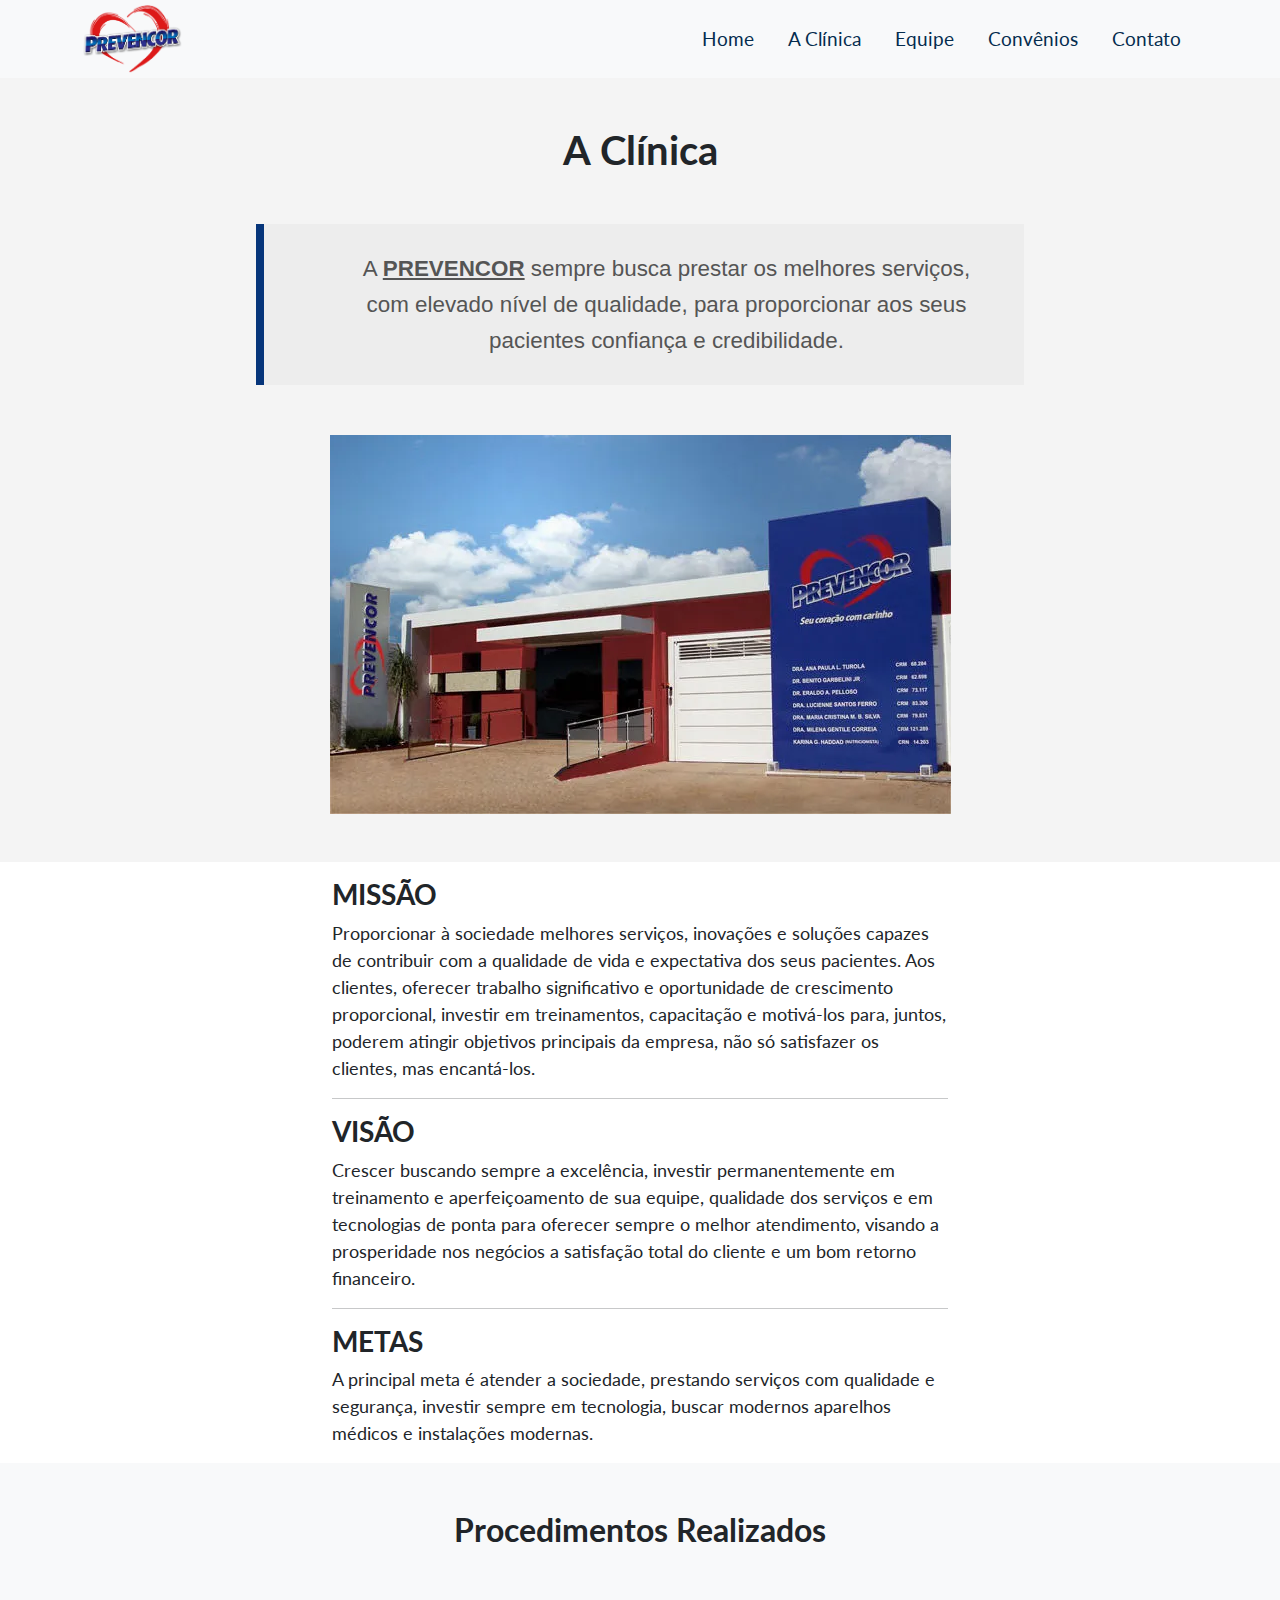
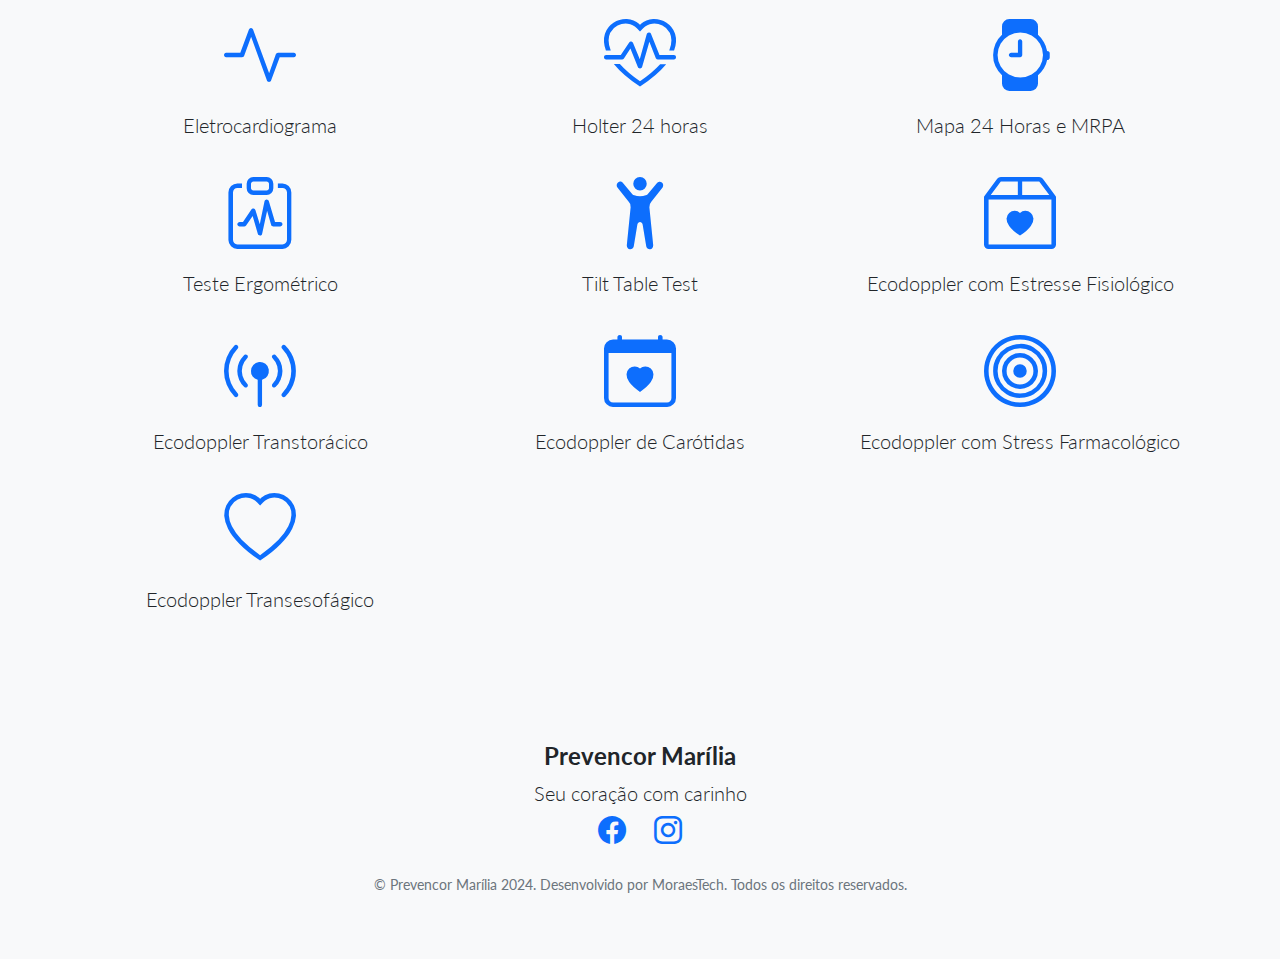
<file: clinica.html>
<!DOCTYPE html>
<html lang="en">
    <head>
        <meta charset="utf-8" />
        <meta name="viewport" content="width=device-width, initial-scale=1, shrink-to-fit=no" />
        <meta name="description" content="" />
        <meta name="author" content="" />
        <title>Prevencor Marília</title>
        <!-- Favicon-->
        <link rel="icon" type="image/x-icon" href="assets/img/logo-header.png" />
        <!-- Bootstrap icons-->
        <link href="https://cdn.jsdelivr.net/npm/bootstrap@5.3.0-alpha1/dist/css/bootstrap.min.css" rel="stylesheet" integrity="sha384-Vd2qCGsYgBxyxTCiicABH9bEQQdcWe0cKR01Nwi2mNGI5P7BewX8fA6T1d0vA+XB" crossorigin="anonymous">
        <link href="https://cdn.jsdelivr.net/npm/bootstrap-icons/font/bootstrap-icons.css" rel="stylesheet">
        

        <link href="https://cdn.jsdelivr.net/npm/bootstrap@5.3.0-alpha1/dist/css/bootstrap.min.css" rel="stylesheet" integrity="sha384-Vd2qCGsYgBxyxTCiicABH9bEQQdcWe0cKR01Nwi2mNGI5P7BewX8fA6T1d0vA+XB" crossorigin="anonymous">

        <link href="https://cdn.jsdelivr.net/npm/bootstrap-icons@1.5.0/font/bootstrap-icons.css" rel="stylesheet" type="text/css" />
        <!-- Google fonts-->
        <link href="https://fonts.googleapis.com/css?family=Lato:300,400,700,300italic,400italic,700italic" rel="stylesheet" type="text/css" />
        <!-- Core theme CSS (includes Bootstrap)-->
        <link href="css/styles.css" rel="stylesheet" />
    </head>
    <body>
        <!-- Navigation-->
        <nav class="navbar navbar-light bg-light static-top navbar-expand-lg">
            <div class="container">
                <a class="navbar-brand" href="index.html">
                    <img src="assets/img/logo-header.png" style="width: 100px; height: 70px;" alt="Prevencor Marília" />
                </a>
                <button class="navbar-toggler collapsed" type="button" data-bs-toggle="collapse" data-bs-target="#navbarSupportedContent" aria-controls="navbarSupportedContent" aria-expanded="false" aria-label="Toggle navigation">
                    <span class="navbar-toggler-icon"></span>
                </button>
                <div class="collapse navbar-collapse" id="navbarSupportedContent">
                    <ul class="navbar-nav ms-auto mb-2 mb-lg-0 justify-content-end">
                        <li class="nav-item">
                            <a class="btn btn-primary" href="index.html">Home</a>
                        </li>
                        <li class="nav-item">
                            <a class="btn btn-primary" href="clinica.html">A Clínica</a>
                        </li>
                        <li class="nav-item">
                            <a class="btn btn-primary" href="equipe.html">Equipe</a>
                        </li>
                        <li class="nav-item">
                            <a class="btn btn-primary" href="convenios.html">Convênios</a>
                        </li>
                        <li class="nav-item">
                            <a class="btn btn-primary" href="contato.html">Contato</a>
                        </li>
                    </ul>
                </div>
            </div>
        </nav>
       
        <!-- CONTENT -->
        <section class="features-icons bg-beige text-center">
            <h1 class="mb-5">A Clínica</h1>

            <blockquote>
                A <u><b>PREVENCOR</b></u> sempre busca prestar os melhores serviços, com elevado nível de qualidade, 
                para proporcionar aos seus pacientes confiança e credibilidade.
              </blockquote>

            <img class="m-auto" src="assets/img/prevfrente.png" alt="Prevencor">
        </section>

            <div class="container col-xl-6 text-left">
                <p><h3>MISSÃO</h3>
                <font size="4"> Proporcionar à sociedade melhores serviços, inovações e soluções capazes 
                de contribuir com a qualidade de vida e expectativa dos seus pacientes. 
                Aos clientes, oferecer trabalho significativo e oportunidade de crescimento 
                proporcional, investir em treinamentos, capacitação e motivá-los para, juntos, 
                poderem atingir objetivos principais da empresa, não só satisfazer os clientes, 
                mas encantá-los.</p> </font>
                <hr>

                <p><h3>VISÃO</h3>  
                <font size="4">Crescer buscando sempre a excelência, investir permanentemente 
                em treinamento e aperfeiçoamento de sua equipe, qualidade dos serviços 
                e em tecnologias de ponta para oferecer sempre o melhor atendimento, 
                visando a prosperidade nos negócios a satisfação total do cliente e 
                um bom retorno financeiro.</p></font>
                <hr>

                <p><h3>METAS</h3> 
                    <font size="4">A principal meta é atender a sociedade, prestando serviços com qualidade 
                e segurança, investir sempre em tecnologia, buscar modernos aparelhos 
                médicos e instalações modernas.</p></font>

            </div>

        </section>

        <section class="features-icons bg-light text-center">
            <div class="container">
                <div class="row">
                    <h2 class="mb-5">Procedimentos Realizados</h2>

                    <div class="col-lg-4">
                        <div class="features-icons-item mx-auto mb-5 mb-lg-0 mb-lg-3">
                            <div class="features-icons-icon d-flex"></i>
                                  <i class="bi bi-activity m-auto text-primary"></i></div>
                            <p class="lead mb-0">Eletrocardiograma</p>
                        </div>
                    </div>

                    <div class="col-lg-4">
                        <div class="features-icons-item mx-auto mb-5 mb-lg-0 mb-lg-3">
                            <div class="features-icons-icon d-flex">
                               <i class="bi bi-heart-pulse m-auto text-primary"></i></div>
                            <p class="lead mb-0">Holter 24 horas</p>
                        </div>
                    </div>

                    <!-- <div class="col-lg-4">
                        <div class="features-icons-item mx-auto mb-0 mb-lg-3">
                            <div class="features-icons-icon d-flex"><i class="bi bi-person-heart m-auto text-primary"></i></div>
                            
                            <p class="lead mb-0">Controle Marca-Passo</p>
                        </div>
                    </div> -->

                    <div class="col-lg-4">
                        <div class="features-icons-item mx-auto mb-5 mb-lg-0 mb-lg-3">
                            <div class="features-icons-icon d-flex"></i>
                                  <i class="bi bi-watch m-auto text-primary"></i></div>
                            <p class="lead mb-0">Mapa 24 Horas e MRPA</p>
                        </div>
                    </div>

                    <div class="col-lg-4">
                        <div class="features-icons-item mx-auto mb-5 mb-lg-0 mb-lg-3">
                            <div class="features-icons-icon d-flex">
                                <i class="bi bi-clipboard-pulse m-auto text-primary"></i></div>
                            <p class="lead mb-0">Teste Ergométrico</p>
                        </div>
                    </div>

                    <div class="col-lg-4">
                        <div class="features-icons-item mx-auto mb-0 mb-lg-3">
                            <div class="features-icons-icon d-flex"><i class="bi bi-person-arms-up m-auto text-primary"></i></div>
                            
                            <p class="lead mb-0">Tilt Table Test</p>
                        </div>
                    </div>

                    <div class="col-lg-4">
                        <div class="features-icons-item mx-auto mb-5 mb-lg-0 mb-lg-3">
                            <div class="features-icons-icon d-flex"></i>
                                  <i class="bi bi-box2-heart m-auto text-primary"></i></div>
                            <p class="lead mb-0">Ecodoppler com Estresse Fisiológico</p>
                        </div>
                    </div>

                    <div class="col-lg-4">
                        <div class="features-icons-item mx-auto mb-5 mb-lg-0 mb-lg-3">
                            <div class="features-icons-icon d-flex">
                                <i class="bi bi-broadcast-pin m-auto text-primary"></i></div>
                            <p class="lead mb-0">Ecodoppler Transtorácico</p>
                        </div>
                    </div>

                    <div class="col-lg-4">
                        <div class="features-icons-item mx-auto mb-0 mb-lg-3">
                            <div class="features-icons-icon d-flex"><i class="bi bi-calendar-heart m-auto text-primary"></i></div>
                            
                            <p class="lead mb-0">Ecodoppler de Carótidas</p>
                        </div>
                    </div>

                    <div class="col-lg-4">
                        <div class="features-icons-item mx-auto mb-5 mb-lg-0 mb-lg-3">
                            <div class="features-icons-icon d-flex">
                                <i class="bi bi-bullseye m-auto text-primary"></i></div>
                            <p class="lead mb-0">Ecodoppler com Stress Farmacológico</p>
                        </div>
                    </div>

                    <div class="col-lg-4">
                        <div class="features-icons-item mx-auto mb-0 mb-lg-3">
                            <div class="features-icons-icon d-flex"><i class="bi-heart m-auto text-primary"></i></div>
                            
                            <p class="lead mb-0">Ecodoppler Transesofágico</p>
                        </div>
                    </div>

                    

                </div>
            </div>
        </section>
                         
        <!-- Footer-->
        <footer class="footer bg-light">
            <div class="container">
                <div class="row">
                    
                        <ul class="list-inline mb-2 text-center">
                        
                        <h4>Prevencor Marília</h4>
                        <p class="lead mb-0">Seu coração com carinho</p>

                        <li class="list-inline-item me-4">
                            <a href="https://www.facebook.com/profile.php?id=100069692331131" target="_blank"><i class="bi-facebook fs-3"></i></a>
                        </li>
                
                        <li class="list-inline-item">
                            <a href="https://www.instagram.com/prevencormarilia/" target="_blank"><i class="bi-instagram fs-3"></i></a>
                        </li>

                        </ul>

                        
            
                           
                        <p></p>

                        <p class="text-muted small mb-4 mb-lg-0 text-center">&copy; Prevencor Marília 2024. Desenvolvido por MoraesTech. Todos os direitos reservados.</p>
                    
                    
                </div>
            </div>
        </footer>
        <!-- Bootstrap core JS-->
        <script src="https://cdn.jsdelivr.net/npm/bootstrap@5.2.3/dist/js/bootstrap.bundle.min.js"></script>
        <!-- Core theme JS-->
        <script src="js/scripts.js"></script>
        <!-- * * * * * * * * * * * * * * * * * * * * * * * * * * * * * * * * * * * * * * * *-->
        <!-- * *                               SB Forms JS                               * *-->
        <!-- * * Activate your form at https://startbootstrap.com/solution/contact-forms * *-->
        <!-- * * * * * * * * * * * * * * * * * * * * * * * * * * * * * * * * * * * * * * * *-->
        <script src="https://cdn.startbootstrap.com/sb-forms-latest.js"></script>
    </body>
</html>
</file>
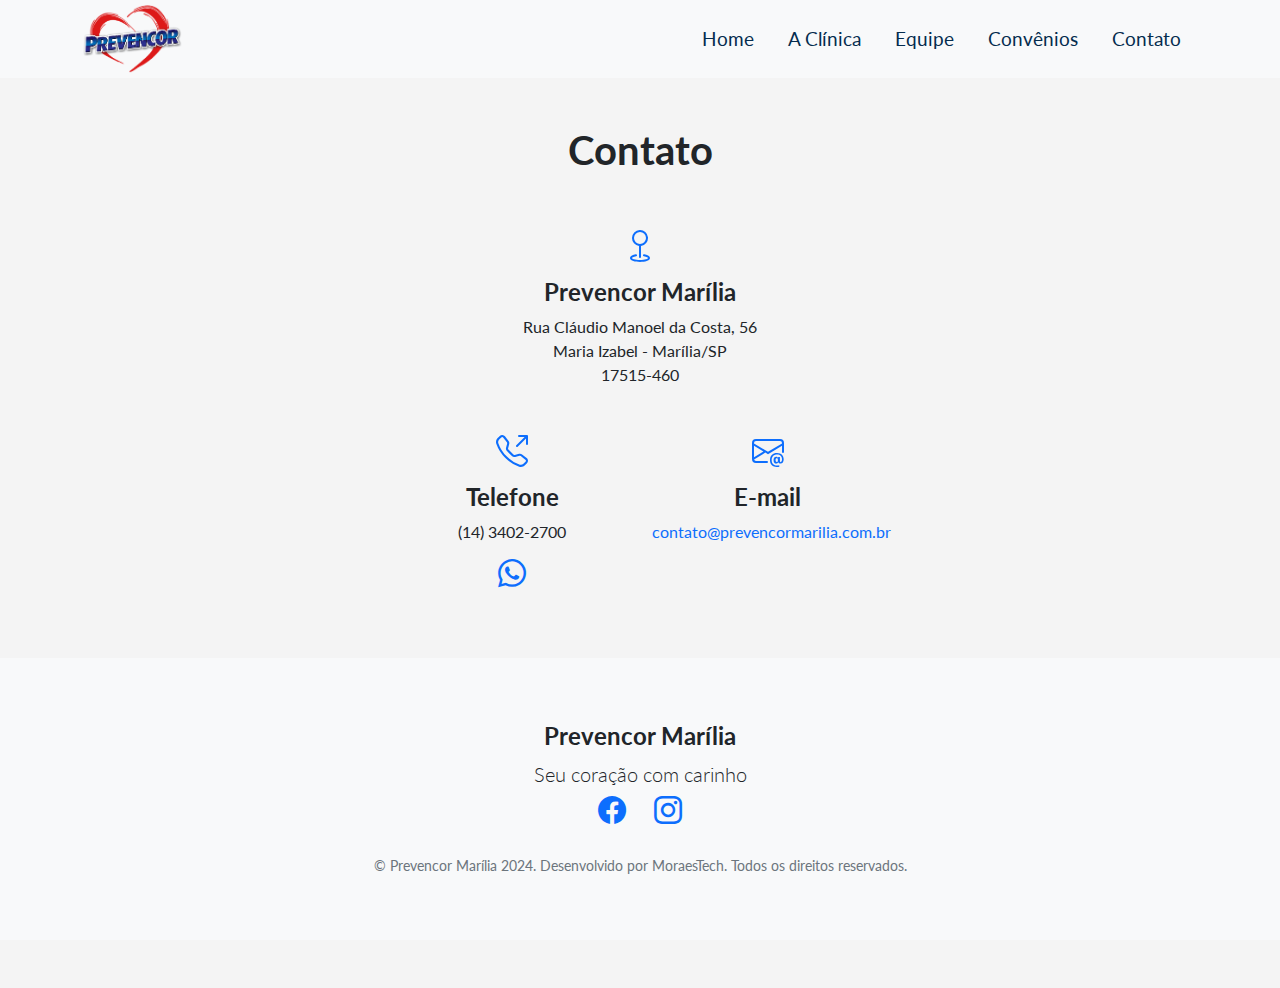
<file: contato.html>
<!DOCTYPE html>
<html lang="en">
    <head>
        <meta charset="utf-8" />
        <meta name="viewport" content="width=device-width, initial-scale=1, shrink-to-fit=no" />
        <meta name="description" content="" />
        <meta name="author" content="" />
        <title>Prevencor Marília</title>
        <!-- Favicon-->
        <link rel="icon" type="image/x-icon" href="assets/img/logo-header.png" />
        <!-- Bootstrap icons-->
        <link href="https://cdn.jsdelivr.net/npm/bootstrap@5.3.0-alpha1/dist/css/bootstrap.min.css" rel="stylesheet" integrity="sha384-Vd2qCGsYgBxyxTCiicABH9bEQQdcWe0cKR01Nwi2mNGI5P7BewX8fA6T1d0vA+XB" crossorigin="anonymous">
        <link href="https://cdn.jsdelivr.net/npm/bootstrap-icons/font/bootstrap-icons.css" rel="stylesheet">
        

        <link href="https://cdn.jsdelivr.net/npm/bootstrap@5.3.0-alpha1/dist/css/bootstrap.min.css" rel="stylesheet" integrity="sha384-Vd2qCGsYgBxyxTCiicABH9bEQQdcWe0cKR01Nwi2mNGI5P7BewX8fA6T1d0vA+XB" crossorigin="anonymous">

        <link href="https://cdn.jsdelivr.net/npm/bootstrap-icons@1.5.0/font/bootstrap-icons.css" rel="stylesheet" type="text/css" />
        <!-- Google fonts-->
        <link href="https://fonts.googleapis.com/css?family=Lato:300,400,700,300italic,400italic,700italic" rel="stylesheet" type="text/css" />
        <!-- Core theme CSS (includes Bootstrap)-->
        <link href="css/styles.css" rel="stylesheet" />

       
      </head>
    <body>
        <!-- Navigation-->
        <nav class="navbar navbar-light bg-light static-top navbar-expand-lg">
          <div class="container">
              <a class="navbar-brand" href="index.html">
                  <img src="assets/img/logo-header.png" style="width: 100px; height: 70px;" alt="Prevencor Marília" />
              </a>
              <button class="navbar-toggler collapsed" type="button" data-bs-toggle="collapse" data-bs-target="#navbarSupportedContent" aria-controls="navbarSupportedContent" aria-expanded="false" aria-label="Toggle navigation">
                  <span class="navbar-toggler-icon"></span>
              </button>
              <div class="collapse navbar-collapse" id="navbarSupportedContent">
                  <ul class="navbar-nav ms-auto mb-2 mb-lg-0 justify-content-end">
                      <li class="nav-item">
                          <a class="btn btn-primary" href="index.html">Home</a>
                      </li>
                      <li class="nav-item">
                          <a class="btn btn-primary" href="clinica.html">A Clínica</a>
                      </li>
                      <li class="nav-item">
                          <a class="btn btn-primary" href="equipe.html">Equipe</a>
                      </li>
                      <li class="nav-item">
                          <a class="btn btn-primary" href="convenios.html">Convênios</a>
                      </li>
                      <li class="nav-item">
                          <a class="btn btn-primary" href="contato.html">Contato</a>
                      </li>
                  </ul>
              </div>
          </div>
      </nav>
       
        <!-- CONTENT -->
        <section class="features-icons bg-beige text-center">
            <h1 class="mb-2">Contato</h1>

            <!-- Contact 5 - Bootstrap Brain Component -->
<section class="py-3 py-md-5 py-xl-8">

  <div class="container">
    <div class="row gy-4 gy-md-5 gy-lg-0 align-items-md-center">
      <div class="col-12">
        <div class="row justify-content-xl-center">

          <div class="col-12 col-xl-11">
            
            <div class="mb-4 mb-md-5">
              <div class="mb-3 text-primary">
                <svg xmlns="http://www.w3.org/2000/svg" width="32" height="32" fill="currentColor" class="bi bi-geo justify-center" viewBox="0 0 16 16">
                  <path fill-rule="evenodd" d="M8 1a3 3 0 1 0 0 6 3 3 0 0 0 0-6zM4 4a4 4 0 1 1 4.5 3.969V13.5a.5.5 0 0 1-1 0V7.97A4 4 0 0 1 4 3.999zm2.493 8.574a.5.5 0 0 1-.411.575c-.712.118-1.28.295-1.655.493a1.319 1.319 0 0 0-.37.265.301.301 0 0 0-.057.09V14l.002.008a.147.147 0 0 0 .016.033.617.617 0 0 0 .145.15c.165.13.435.27.813.395.751.25 1.82.414 3.024.414s2.273-.163 3.024-.414c.378-.126.648-.265.813-.395a.619.619 0 0 0 .146-.15.148.148 0 0 0 .015-.033L12 14v-.004a.301.301 0 0 0-.057-.09 1.318 1.318 0 0 0-.37-.264c-.376-.198-.943-.375-1.655-.493a.5.5 0 1 1 .164-.986c.77.127 1.452.328 1.957.594C12.5 13 13 13.4 13 14c0 .426-.26.752-.544.977-.29.228-.68.413-1.116.558-.878.293-2.059.465-3.34.465-1.281 0-2.462-.172-3.34-.465-.436-.145-.826-.33-1.116-.558C3.26 14.752 3 14.426 3 14c0-.599.5-1 .961-1.243.505-.266 1.187-.467 1.957-.594a.5.5 0 0 1 .575.411z" />
                </svg>
              </div>
              <div>
                <h4 class="mb-2">Prevencor Marília</h4>
                <p class="mb-2">Rua Cláudio Manoel da Costa, 56<br>
                                Maria Izabel - Marília/SP<br>
                                17515-460</p>
              </div>
            </div>

            <div class="container">
              <div class="row justify-content-center">

                <div class="col-lg-3">
                  <div class="mb-3 text-primary">
                  <svg xmlns="http://www.w3.org/2000/svg" width="32" height="32" fill="currentColor" class="bi bi-telephone-outbound" viewBox="0 0 16 16">
                    <path d="M3.654 1.328a.678.678 0 0 0-1.015-.063L1.605 2.3c-.483.484-.661 1.169-.45 1.77a17.568 17.568 0 0 0 4.168 6.608 17.569 17.569 0 0 0 6.608 4.168c.601.211 1.286.033 1.77-.45l1.034-1.034a.678.678 0 0 0-.063-1.015l-2.307-1.794a.678.678 0 0 0-.58-.122l-2.19.547a1.745 1.745 0 0 1-1.657-.459L5.482 8.062a1.745 1.745 0 0 1-.46-1.657l.548-2.19a.678.678 0 0 0-.122-.58L3.654 1.328zM1.884.511a1.745 1.745 0 0 1 2.612.163L6.29 2.98c.329.423.445.974.315 1.494l-.547 2.19a.678.678 0 0 0 .178.643l2.457 2.457a.678.678 0 0 0 .644.178l2.189-.547a1.745 1.745 0 0 1 1.494.315l2.306 1.794c.829.645.905 1.87.163 2.611l-1.034 1.034c-.74.74-1.846 1.065-2.877.702a18.634 18.634 0 0 1-7.01-4.42 18.634 18.634 0 0 1-4.42-7.009c-.362-1.03-.037-2.137.703-2.877L1.885.511zM11 .5a.5.5 0 0 1 .5-.5h4a.5.5 0 0 1 .5.5v4a.5.5 0 0 1-1 0V1.707l-4.146 4.147a.5.5 0 0 1-.708-.708L14.293 1H11.5a.5.5 0 0 1-.5-.5z" />
                  </svg>
                </div>
                <div>
                  <h4 class="mb-2">Telefone</h4>
                  <p class="mb-2">(14) 3402-2700</p>
                  <!-- <a href="https://api.whatsapp.com/send?phone=5514998240275&text=" target="_blank"><u>WhatsApp</u></a><br> -->
                  <a href="https://api.whatsapp.com/send?phone=5514998240275&text=" target="_blank"><i class="bi bi-whatsapp fs-3"></i></a></p>
                </div>
                </div>

                  <div class="col-lg-3">
                    <div class="mb-3 text-primary">
                      <svg xmlns="http://www.w3.org/2000/svg" width="32" height="32" fill="currentColor" class="bi bi-envelope-at" viewBox="0 0 16 16">
                        <path d="M2 2a2 2 0 0 0-2 2v8.01A2 2 0 0 0 2 14h5.5a.5.5 0 0 0 0-1H2a1 1 0 0 1-.966-.741l5.64-3.471L8 9.583l7-4.2V8.5a.5.5 0 0 0 1 0V4a2 2 0 0 0-2-2H2Zm3.708 6.208L1 11.105V5.383l4.708 2.825ZM1 4.217V4a1 1 0 0 1 1-1h12a1 1 0 0 1 1 1v.217l-7 4.2-7-4.2Z" />
                        <path d="M14.247 14.269c1.01 0 1.587-.857 1.587-2.025v-.21C15.834 10.43 14.64 9 12.52 9h-.035C10.42 9 9 10.36 9 12.432v.214C9 14.82 10.438 16 12.358 16h.044c.594 0 1.018-.074 1.237-.175v-.73c-.245.11-.673.18-1.18.18h-.044c-1.334 0-2.571-.788-2.571-2.655v-.157c0-1.657 1.058-2.724 2.64-2.724h.04c1.535 0 2.484 1.05 2.484 2.326v.118c0 .975-.324 1.39-.639 1.39-.232 0-.41-.148-.41-.42v-2.19h-.906v.569h-.03c-.084-.298-.368-.63-.954-.63-.778 0-1.259.555-1.259 1.4v.528c0 .892.49 1.434 1.26 1.434.471 0 .896-.227 1.014-.643h.043c.118.42.617.648 1.12.648Zm-2.453-1.588v-.227c0-.546.227-.791.573-.791.297 0 .572.192.572.708v.367c0 .573-.253.744-.564.744-.354 0-.581-.215-.581-.8Z" />
                      </svg>
                    </div>
                    <div>
                      <h4 class="mb-2">E-mail</h4>
                      <p class="mb-2"><a href="mailto:contato@prevencormarilia.com.br">contato@prevencormarilia.com.br</a></p>
                      </p>
                    </div>
                  </div>
                  

              </div>
          </div>

          </div>
        </div>
      </div>
    </div>
  </div>
</section>

                         
        <!-- Footer-->
        <footer class="footer bg-light">
            <div class="container">
                <div class="row">
                    
                        <ul class="list-inline mb-2 text-center">
                        
                        <h4>Prevencor Marília</h4>
                        <p class="lead mb-0">Seu coração com carinho</p>

                        <li class="list-inline-item me-4">
                            <a href="https://www.facebook.com/profile.php?id=100069692331131" target="_blank"><i class="bi-facebook fs-3"></i></a>
                        </li>
                
                        <li class="list-inline-item">
                            <a href="https://www.instagram.com/prevencormarilia/" target="_blank"><i class="bi-instagram fs-3"></i></a>
                        </li>

                        </ul>

                        
            
                           
                        <p></p>

                        <p class="text-muted small mb-4 mb-lg-0 text-center">&copy; Prevencor Marília 2024. Desenvolvido por MoraesTech. Todos os direitos reservados.</p>
                    
                    
                </div>
            </div>
        </footer>
        <!-- Bootstrap core JS-->
        <script src="https://cdn.jsdelivr.net/npm/bootstrap@5.2.3/dist/js/bootstrap.bundle.min.js"></script>
        <!-- Core theme JS-->
        <script src="js/scripts.js"></script>
        <!-- * * * * * * * * * * * * * * * * * * * * * * * * * * * * * * * * * * * * * * * *-->
        <!-- * *                               SB Forms JS                               * *-->
        <!-- * * Activate your form at https://startbootstrap.com/solution/contact-forms * *-->
        <!-- * * * * * * * * * * * * * * * * * * * * * * * * * * * * * * * * * * * * * * * *-->
        <script src="https://cdn.startbootstrap.com/sb-forms-latest.js"></script>
    </body>
</html>
</file>
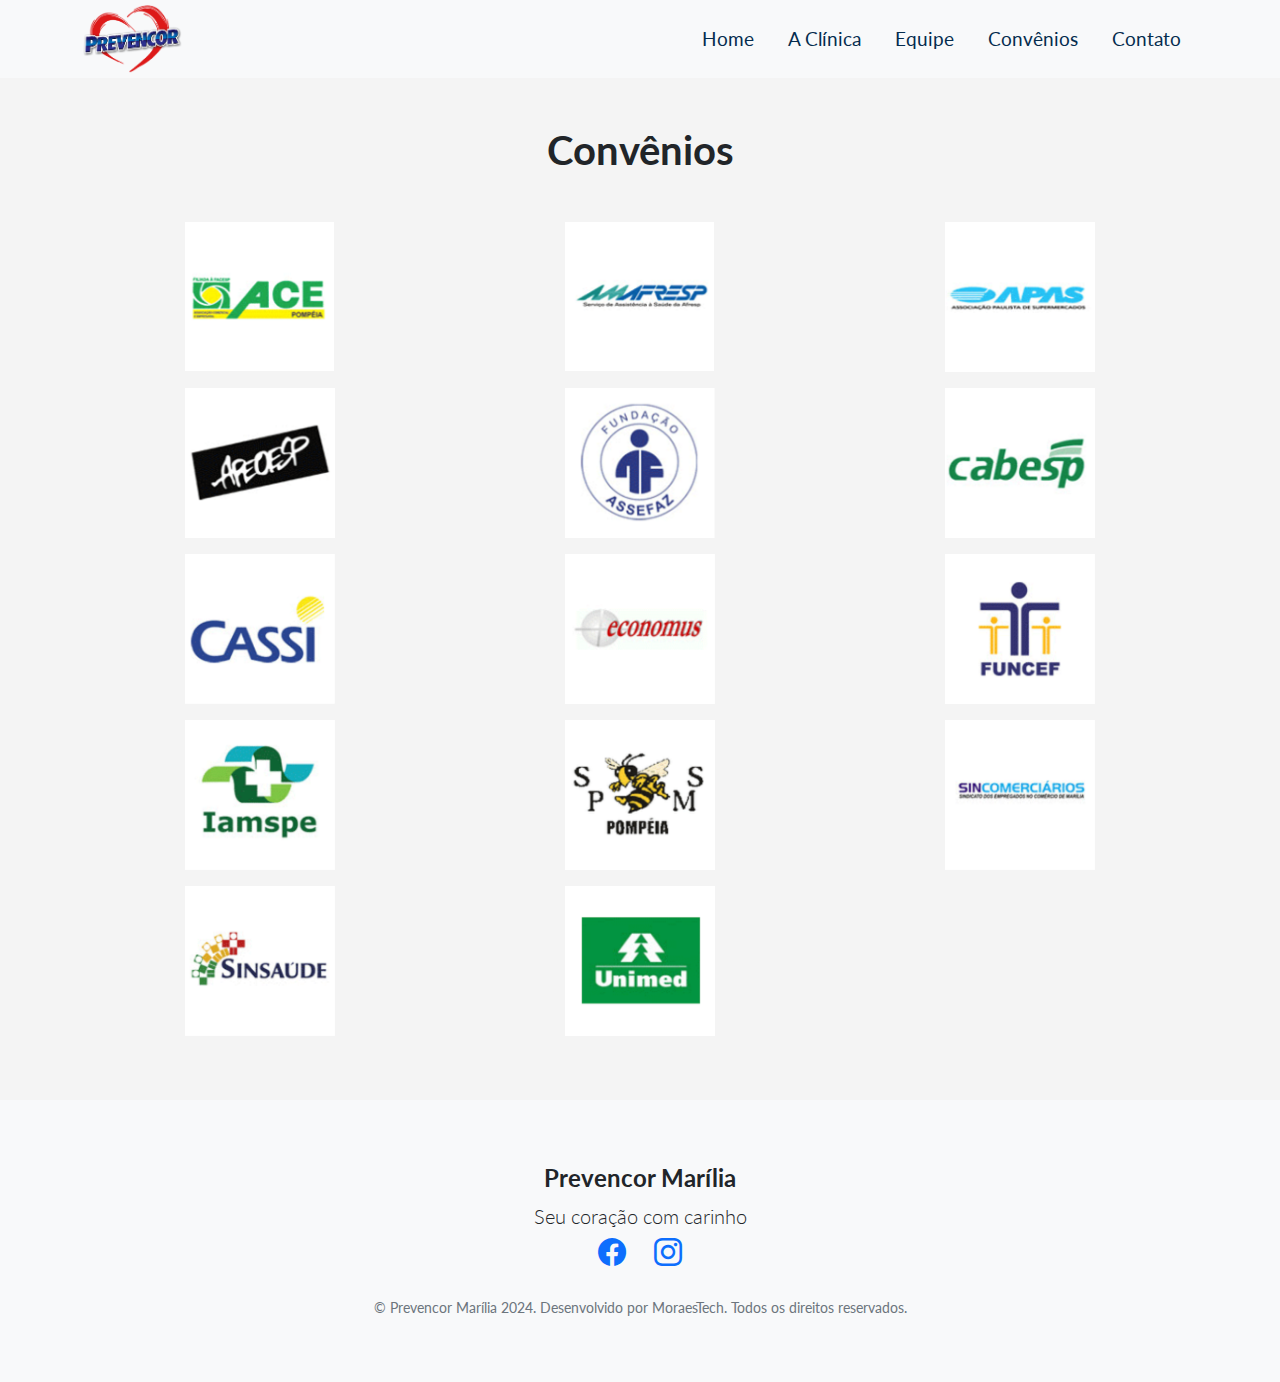
<file: convenios.html>
<!DOCTYPE html>
<html lang="en">
    <head>
        <meta charset="utf-8" />
        <meta name="viewport" content="width=device-width, initial-scale=1, shrink-to-fit=no" />
        <meta name="description" content="" />
        <meta name="author" content="" />
        <title>Prevencor Marília</title>
        <!-- Favicon-->
        <link rel="icon" type="image/x-icon" href="assets/img/logo-header.png" />
        <!-- Bootstrap icons-->
        <link href="https://cdn.jsdelivr.net/npm/bootstrap@5.3.0-alpha1/dist/css/bootstrap.min.css" rel="stylesheet" integrity="sha384-Vd2qCGsYgBxyxTCiicABH9bEQQdcWe0cKR01Nwi2mNGI5P7BewX8fA6T1d0vA+XB" crossorigin="anonymous">
        <link href="https://cdn.jsdelivr.net/npm/bootstrap-icons/font/bootstrap-icons.css" rel="stylesheet">
        

        <link href="https://cdn.jsdelivr.net/npm/bootstrap@5.3.0-alpha1/dist/css/bootstrap.min.css" rel="stylesheet" integrity="sha384-Vd2qCGsYgBxyxTCiicABH9bEQQdcWe0cKR01Nwi2mNGI5P7BewX8fA6T1d0vA+XB" crossorigin="anonymous">

        <link href="https://cdn.jsdelivr.net/npm/bootstrap-icons@1.5.0/font/bootstrap-icons.css" rel="stylesheet" type="text/css" />
        <!-- Google fonts-->
        <link href="https://fonts.googleapis.com/css?family=Lato:300,400,700,300italic,400italic,700italic" rel="stylesheet" type="text/css" />
        <!-- Core theme CSS (includes Bootstrap)-->
        <link href="css/styles.css" rel="stylesheet" />
    </head>
    <body>
        <!-- Navigation-->
        <nav class="navbar navbar-light bg-light static-top navbar-expand-lg">
          <div class="container">
              <a class="navbar-brand" href="index.html">
                  <img src="assets/img/logo-header.png" style="width: 100px; height: 70px;" alt="Prevencor Marília" />
              </a>
              <button class="navbar-toggler collapsed" type="button" data-bs-toggle="collapse" data-bs-target="#navbarSupportedContent" aria-controls="navbarSupportedContent" aria-expanded="false" aria-label="Toggle navigation">
                  <span class="navbar-toggler-icon"></span>
              </button>
              <div class="collapse navbar-collapse" id="navbarSupportedContent">
                  <ul class="navbar-nav ms-auto mb-2 mb-lg-0 justify-content-end">
                      <li class="nav-item">
                          <a class="btn btn-primary" href="index.html">Home</a>
                      </li>
                      <li class="nav-item">
                          <a class="btn btn-primary" href="clinica.html">A Clínica</a>
                      </li>
                      <li class="nav-item">
                          <a class="btn btn-primary" href="equipe.html">Equipe</a>
                      </li>
                      <li class="nav-item">
                          <a class="btn btn-primary" href="convenios.html">Convênios</a>
                      </li>
                      <li class="nav-item">
                          <a class="btn btn-primary" href="contato.html">Contato</a>
                      </li>
                  </ul>
              </div>
          </div>
      </nav>
       
        <!-- CONTENT -->
        <section class="features-icons bg-beige text-center">
            <h1 class="mb-5">Convênios</h1>

            <div class="container">
              <div class="row">
                <div class="col-md-4">
                  <img src="assets/img/conv-ace.png" class="img-fluid square-image-conv" alt="Image 1">
                </div>
                <div class="col-md-4">
                  <img src="assets/img/conv-ama.png" class="img-fluid square-image-conv" alt="Image 2">
                </div>
                <div class="col-md-4">
                  <img src="assets/img/conv-apas.png" class="img-fluid square-image-conv" alt="Image 3">
                </div>
              </div>
            </div>
            <p></p>

            <div class="container">
              <div class="row">
                <div class="col-md-4">
                  <img src="assets/img/conv-ape.png" class="img-fluid square-image-conv" alt="Image 1">
                </div>
                <div class="col-md-4">
                  <img src="assets/img/conv-assefaz.png" class="img-fluid square-image-conv" alt="Image 2">
                </div>
                <div class="col-md-4">
                  <img src="assets/img/conv-cab.png" class="img-fluid square-image-conv" alt="Image 3">
                </div>
              </div>
            </div>
            <p></p>

            <div class="container">
              <div class="row">
                <div class="col-md-4">
                  <img src="assets/img/conv-cassi.png" class="img-fluid square-image-conv" alt="Image 1">
                </div>
                <div class="col-md-4">
                  <img src="assets/img/conv-econ.png" class="img-fluid square-image-conv" alt="Image 2">
                </div>
                <div class="col-md-4">
                  <img src="assets/img/conv-funcef.png" class="img-fluid square-image-conv" alt="Image 3">
                </div>
              </div>
            </div>
            <p></p>

            <div class="container">
              <div class="row">
                <div class="col-md-4">
                  <img src="assets/img/conv-iam.png" class="img-fluid square-image-conv" alt="Image 1">
                </div>
                <div class="col-md-4">
                  <img src="assets/img/conv-pomp.png" class="img-fluid square-image-conv" alt="Image 2">
                </div>
                <div class="col-md-4">
                  <img src="assets/img/conv-sinc.png" class="img-fluid square-image-conv" alt="Image 3">
                </div>
              </div>
            </div>
            <p></p>

            <div class="container">
              <div class="row">
                <div class="col-md-4">
                  <img src="assets/img/conv-sins.png" class="img-fluid square-image-conv" alt="Image 1">
                </div>
                <div class="col-md-4">
                  <img src="assets/img/conv-unimed.png" class="img-fluid square-image-conv" alt="Image 2">
                </div>
              </div>
            </div>
            <p></p>
          
        </section>

                         
        <!-- Footer-->
        <footer class="footer bg-light">
            <div class="container">
                <div class="row">
                    
                        <ul class="list-inline mb-2 text-center">
                        
                        <h4>Prevencor Marília</h4>
                        <p class="lead mb-0">Seu coração com carinho</p>

                        <li class="list-inline-item me-4">
                            <a href="https://www.facebook.com/profile.php?id=100069692331131" target="_blank"><i class="bi-facebook fs-3"></i></a>
                        </li>
                
                        <li class="list-inline-item">
                            <a href="https://www.instagram.com/prevencormarilia/" target="_blank"><i class="bi-instagram fs-3"></i></a>
                        </li>

                        </ul>

                        
            
                           
                        <p></p>

                        <p class="text-muted small mb-4 mb-lg-0 text-center">&copy; Prevencor Marília 2024. Desenvolvido por MoraesTech. Todos os direitos reservados.</p>
                    
                    
                </div>
            </div>
        </footer>
        <!-- Bootstrap core JS-->
        <script src="https://cdn.jsdelivr.net/npm/bootstrap@5.2.3/dist/js/bootstrap.bundle.min.js"></script>
        <!-- Core theme JS-->
        <script src="js/scripts.js"></script>
        <!-- * * * * * * * * * * * * * * * * * * * * * * * * * * * * * * * * * * * * * * * *-->
        <!-- * *                               SB Forms JS                               * *-->
        <!-- * * Activate your form at https://startbootstrap.com/solution/contact-forms * *-->
        <!-- * * * * * * * * * * * * * * * * * * * * * * * * * * * * * * * * * * * * * * * *-->
        <script src="https://cdn.startbootstrap.com/sb-forms-latest.js"></script>
    </body>
</html>
</file>
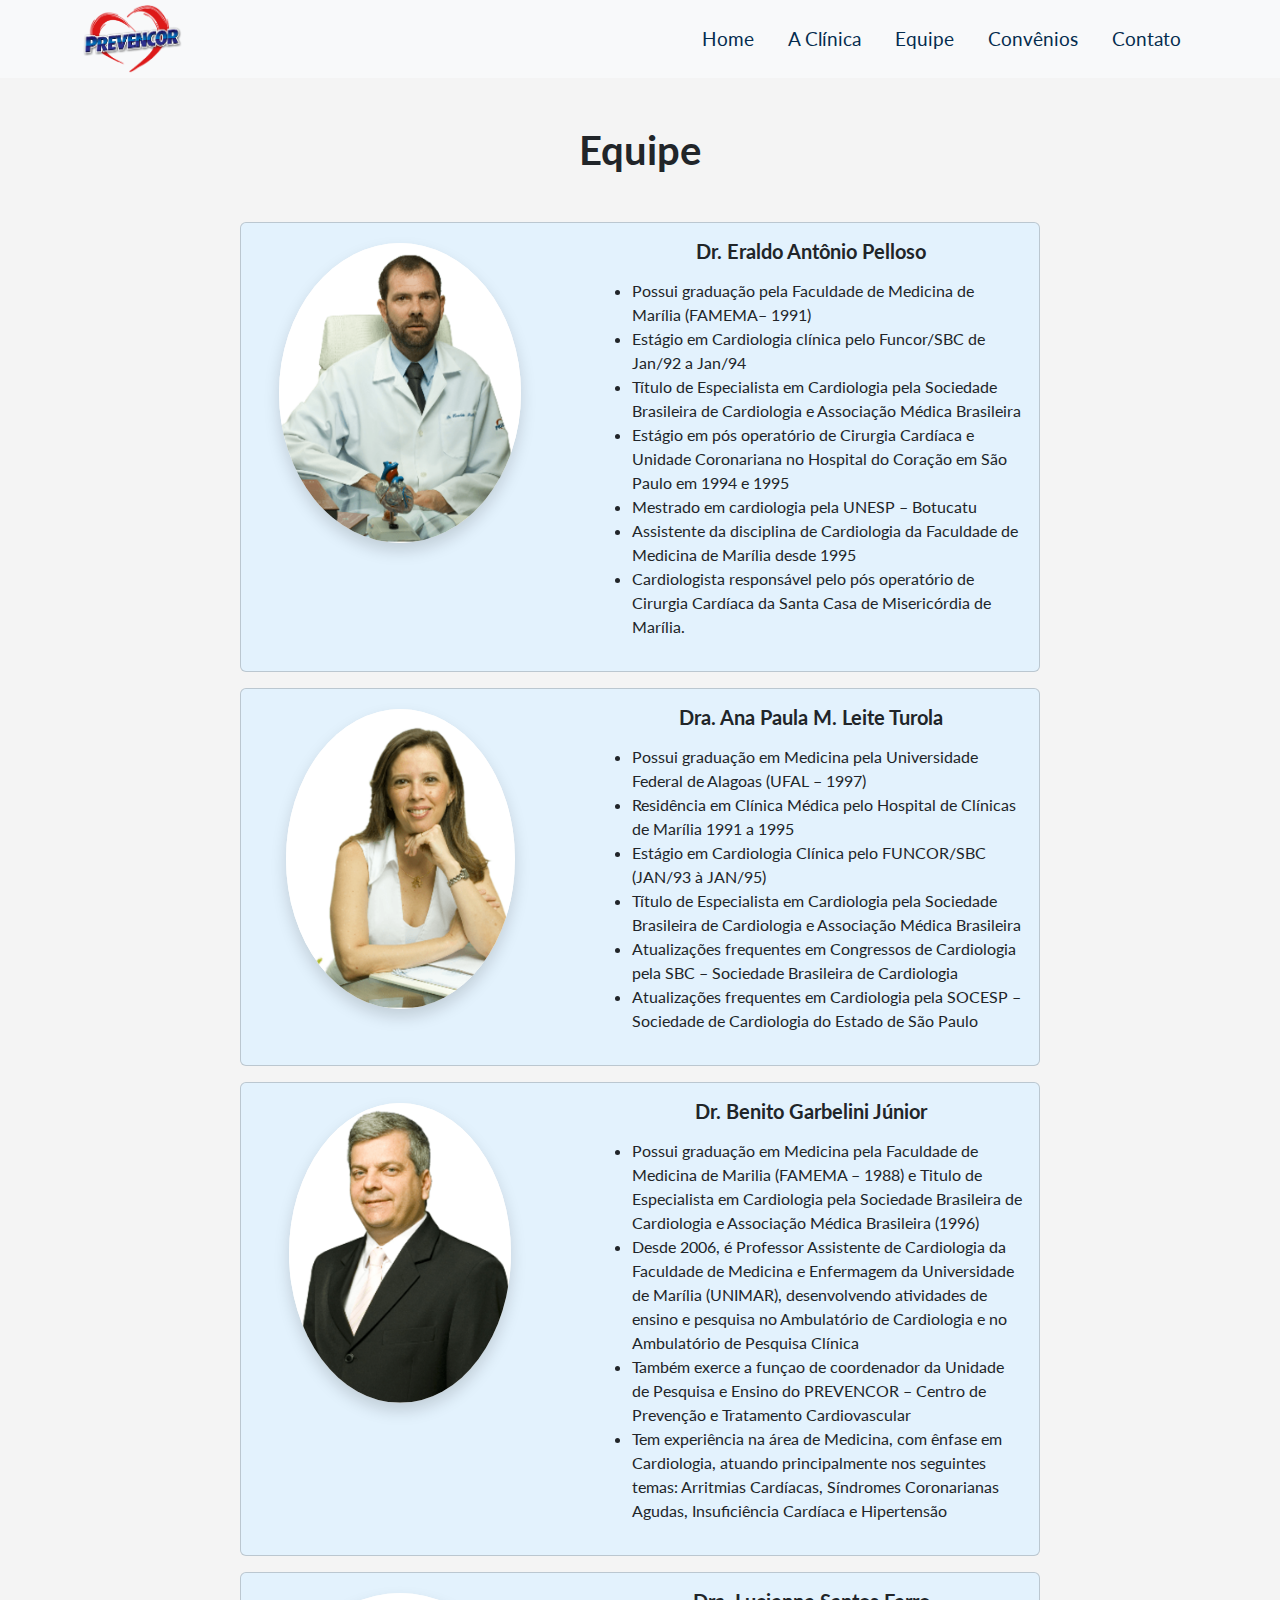
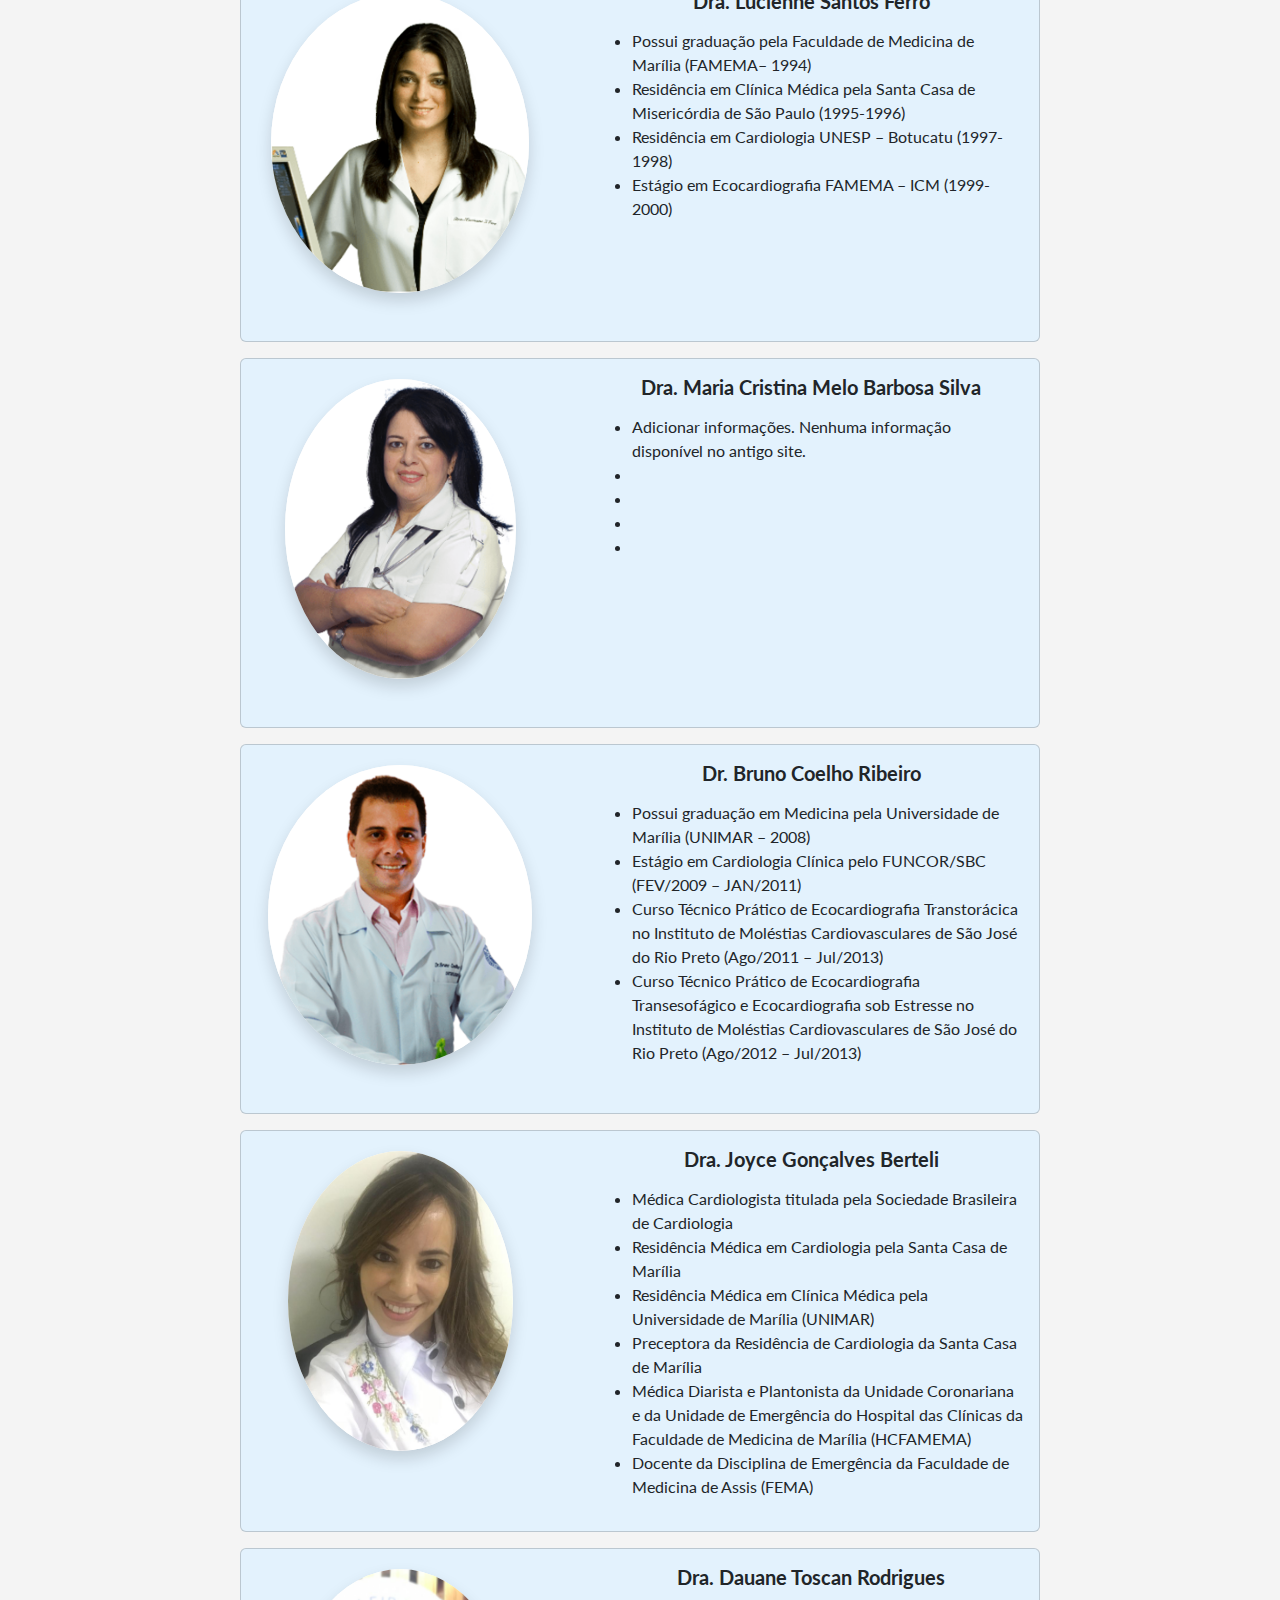
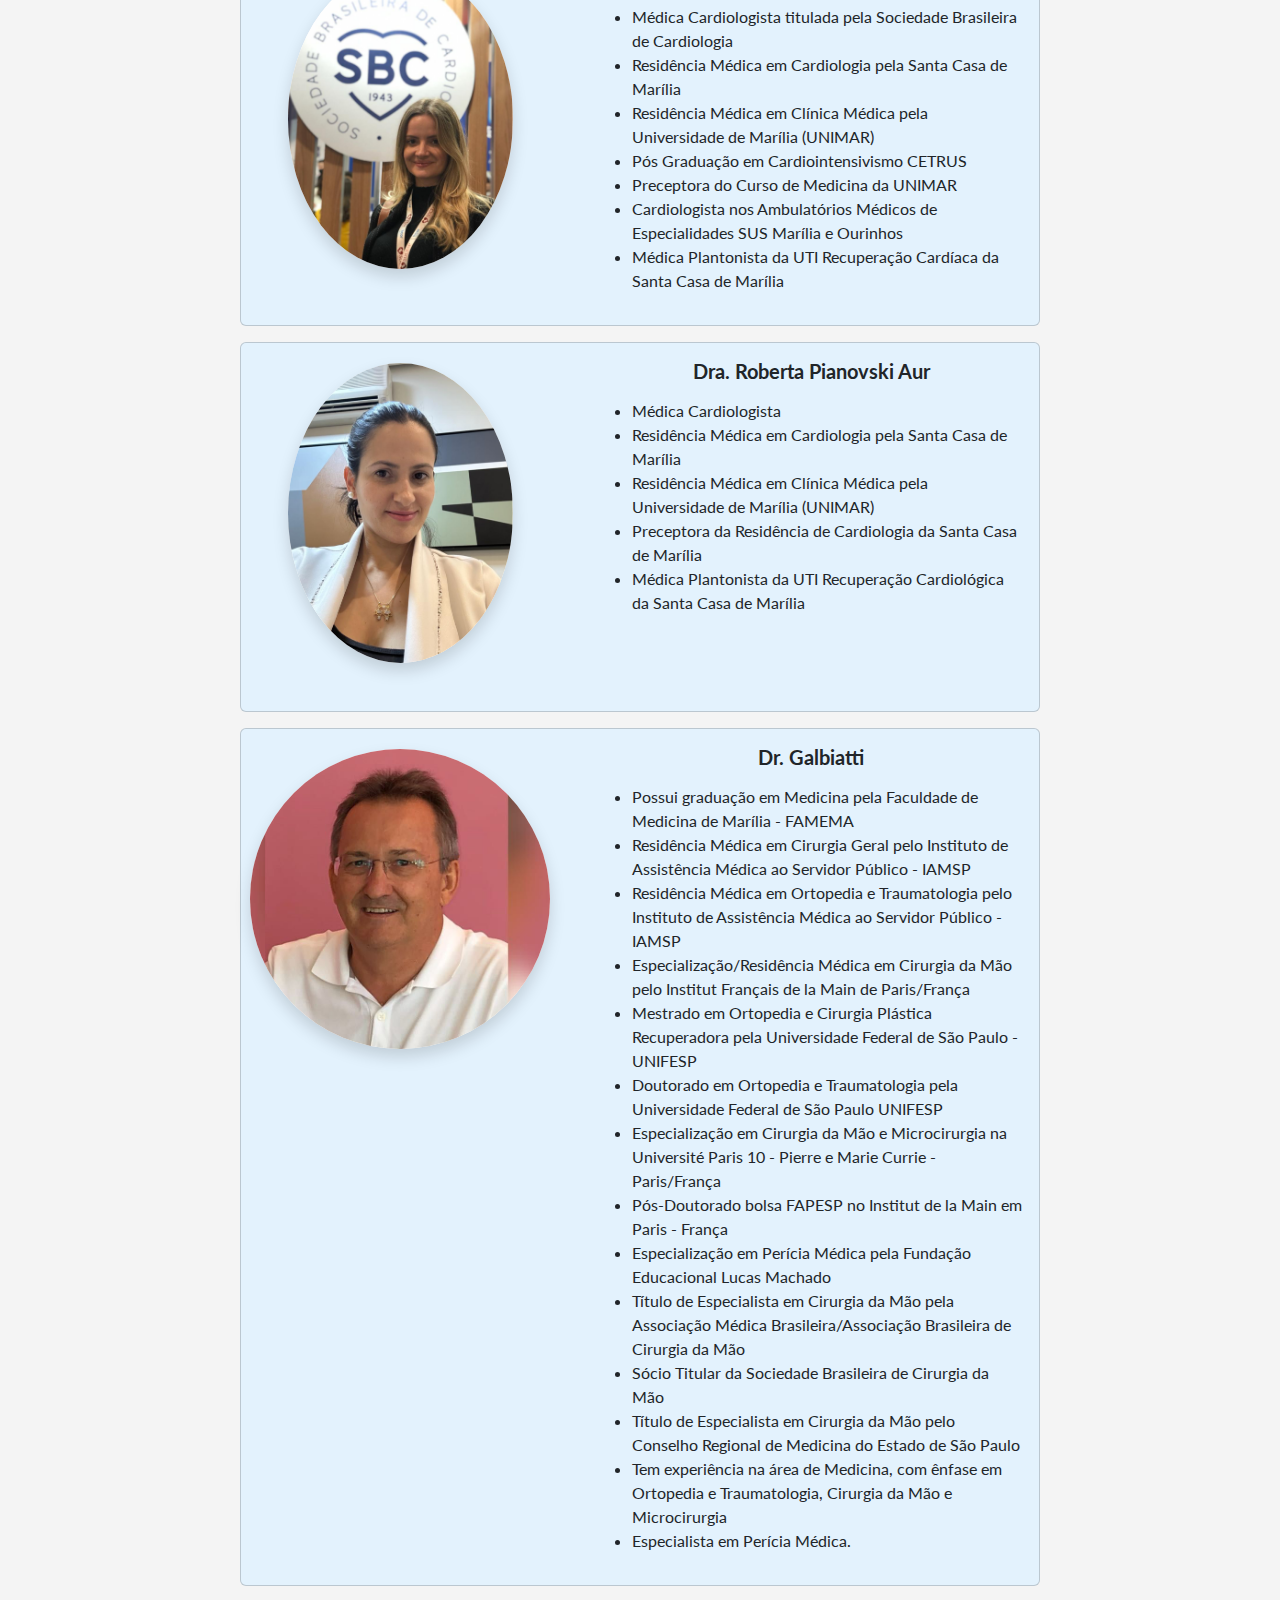
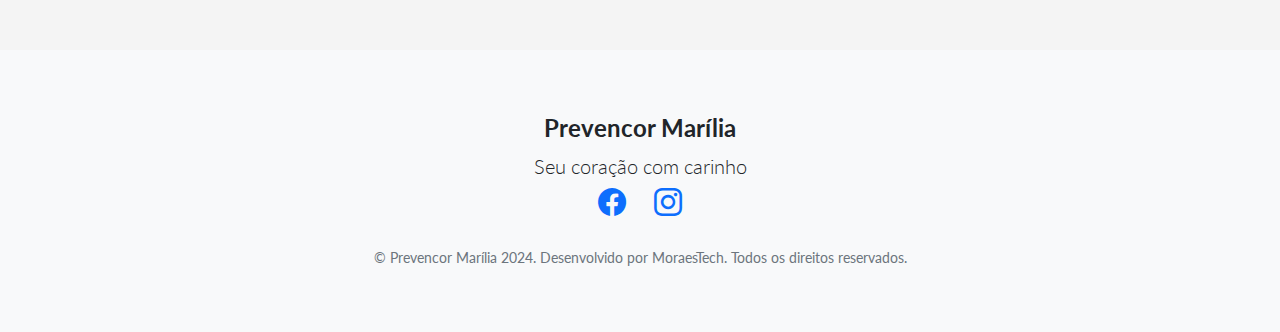
<file: equipe.html>
<!DOCTYPE html>
<html lang="en">
<head>
    <meta charset="utf-8" />
    <meta name="viewport" content="width=device-width, initial-scale=1, shrink-to-fit=no" />
    <meta name="description" content="" />
    <meta name="author" content="" />
    <title>Prevencor Marília</title>
    <!-- Favicon-->
    <link rel="icon" type="image/x-icon" href="assets/img/logo-header.png" />
    <!-- Bootstrap icons-->
    <link href="https://cdn.jsdelivr.net/npm/bootstrap@5.3.0-alpha1/dist/css/bootstrap.min.css" rel="stylesheet" integrity="sha384-Vd2qCGsYgBxyxTCiicABH9bEQQdcWe0cKR01Nwi2mNGI5P7BewX8fA6T1d0vA+XB" crossorigin="anonymous">
    <link href="https://cdn.jsdelivr.net/npm/bootstrap-icons/font/bootstrap-icons.css" rel="stylesheet">
    <!-- Google fonts-->
    <link href="https://fonts.googleapis.com/css?family=Lato:300,400,700,300italic,400italic,700italic" rel="stylesheet" type="text/css" />
    <!-- Core theme CSS (includes Bootstrap)-->
    <link href="css/styles.css" rel="stylesheet" />

    <!-- jQuery -->
<script src="https://code.jquery.com/jquery-3.6.0.min.js"></script>

<!-- Bootstrap JavaScript -->
<script src="https://stackpath.bootstrapcdn.com/bootstrap/4.5.2/js/bootstrap.min.js"></script>

</head>
<body>
    <!-- Navigation-->
    <nav class="navbar navbar-light bg-light static-top navbar-expand-lg">
        <div class="container">
            <a class="navbar-brand" href="index.html">
                <img src="assets/img/logo-header.png" style="width: 100px; height: 70px;" alt="Prevencor Marília" />
            </a>
            <button class="navbar-toggler collapsed" type="button" data-bs-toggle="collapse" data-bs-target="#navbarSupportedContent" aria-controls="navbarSupportedContent" aria-expanded="false" aria-label="Toggle navigation">
                <span class="navbar-toggler-icon"></span>
            </button>
            <div class="collapse navbar-collapse" id="navbarSupportedContent">
                <ul class="navbar-nav ms-auto mb-2 mb-lg-0 justify-content-end">
                    <li class="nav-item">
                        <a class="btn btn-primary" href="index.html">Home</a>
                    </li>
                    <li class="nav-item">
                        <a class="btn btn-primary" href="clinica.html">A Clínica</a>
                    </li>
                    <li class="nav-item">
                        <a class="btn btn-primary" href="equipe.html">Equipe</a>
                    </li>
                    <li class="nav-item">
                        <a class="btn btn-primary" href="convenios.html">Convênios</a>
                    </li>
                    <li class="nav-item">
                        <a class="btn btn-primary" href="contato.html">Contato</a>
                    </li>
                </ul>
            </div>
        </div>
    </nav>
   
    <!-- CONTENT -->
    <section class="features-icons bg-beige text-center">
        <h1 class="mb-5">Equipe</h1>
        <div class="container d-flex justify-content-center align-items-center">
          <div class="card mb-3" style="max-width: 800px; background-color: #e3f2fd;">
              <div class="row no-gutters">
                  <div class="col-md-5" style="margin-top: 20px;">
                    <img src="assets/img/dreraldo.png" class="rounded-circle shadow mb-5 bg-body rounded" alt="..." style="max-width: 300px; height: 300px;">
                  </div>
                  <div class="col-md-7">
                      <div class="card-body">
                          <h5 class="card-title">Dr. Eraldo Antônio Pelloso</h5>
                          <p class="card-text"> 
                            <ul style="list-style-type: disc; text-align: left">
                              <li>Possui graduação pela Faculdade de Medicina de Marília  (FAMEMA– 1991)</li>
                              <li>Estágio em Cardiologia clínica pelo Funcor/SBC de Jan/92 a Jan/94</li>
                              <li>Título de Especialista em Cardiologia pela Sociedade Brasileira de Cardiologia e Associação Médica Brasileira</li>
                              <li>Estágio em pós operatório de Cirurgia Cardíaca e Unidade Coronariana no Hospital do Coração em São Paulo em 1994 e 1995</li>
                              <li>Mestrado em cardiologia pela UNESP – Botucatu</li>
                              <li>Assistente da disciplina de Cardiologia da Faculdade de Medicina de Marília desde 1995</li>
                              <li>Cardiologista responsável pelo pós operatório de Cirurgia Cardíaca da Santa Casa de Misericórdia de Marília.</li>
                          </ul>
                          </p>
                      </div>
                  </div>
              </div>
          </div>
        </div>

        <div class="container d-flex justify-content-center align-items-center">
            <div class="card mb-3" style="max-width: 800px; background-color: #e3f2fd;">
                <div class="row no-gutters">
                    <div class="col-md-5" style="margin-top: 20px;">
                      <img src="assets/img/draanap.png" class="rounded-circle shadow mb-5 bg-body rounded" alt="..." style="max-width: 300px; height: 300px;">
                    </div>
                    <div class="col-md-7">
                        <div class="card-body">
                            <h5 class="card-title">Dra. Ana Paula M. Leite Turola</h5>
                            <p class="card-text"> 
                              <ul style="list-style-type: disc; text-align: left">
                                <li>Possui graduação em Medicina pela Universidade Federal de Alagoas (UFAL – 1997)</li>
                                <li>Residência em Clínica Médica pelo Hospital de Clínicas de Marília 1991 a 1995</li>
                                <li>Estágio em Cardiologia Clínica pelo FUNCOR/SBC  (JAN/93 à JAN/95)</li>
                                <li>Título de Especialista em Cardiologia pela Sociedade Brasileira de Cardiologia e Associação Médica Brasileira</li>
                                <li>Atualizações frequentes  em Congressos de Cardiologia pela SBC – Sociedade Brasileira de Cardiologia</li>
                                <li>Atualizações frequentes em Cardiologia pela SOCESP – Sociedade de Cardiologia do Estado de São Paulo</li>
                            </ul>
                            </p>
                        </div>
                    </div>
                </div>
            </div>
          </div>

          <div class="container d-flex justify-content-center align-items-center">
            <div class="card mb-3" style="max-width: 800px; background-color: #e3f2fd;">
                <div class="row no-gutters">
                    <div class="col-md-5" style="margin-top: 20px;">
                      <img src="assets/img/drbenito.png" class="rounded-circle shadow mb-5 bg-body rounded" alt="..." style="max-width: 300px; height: 300px;">
                    </div>
                    <div class="col-md-7">
                        <div class="card-body">
                            <h5 class="card-title">Dr. Benito Garbelini Júnior</h5>
                            <p class="card-text"> 
                              <ul style="list-style-type: disc; text-align: left">
                                <li>Possui graduação em Medicina pela Faculdade de Medicina de Marilia (FAMEMA – 1988) e Titulo de Especialista em Cardiologia pela Sociedade Brasileira de Cardiologia e Associação Médica Brasileira (1996)</li>
                                <li>Desde 2006, é Professor Assistente de Cardiologia da Faculdade de Medicina e Enfermagem da Universidade de Marília (UNIMAR), desenvolvendo atividades de ensino e pesquisa no Ambulatório de Cardiologia e no Ambulatório de Pesquisa Clínica</li>
                                <li>Também exerce a funçao de coordenador da Unidade de Pesquisa e Ensino do PREVENCOR – Centro de Prevenção e Tratamento Cardiovascular</li>
                                <li>Tem experiência na área de Medicina, com ênfase em Cardiologia, atuando principalmente nos seguintes temas: Arritmias Cardíacas, Síndromes Coronarianas Agudas, Insuficiência Cardíaca e Hipertensão</li>
                            </ul>
                            </p>
                        </div>
                    </div>
                </div>
            </div>
          </div>

          <div class="container d-flex justify-content-center align-items-center">
            <div class="card mb-3" style="max-width: 800px; background-color: #e3f2fd;">
                <div class="row no-gutters">
                    <div class="col-md-5" style="margin-top: 20px;">
                      <img src="assets/img/draluc.png" class="rounded-circle shadow mb-5 bg-body rounded" alt="..." style="max-width: 300px; height: 300px;">
                    </div>
                    <div class="col-md-7">
                        <div class="card-body">
                            <h5 class="card-title">Dra. Lucienne Santos Ferro</h5>
                            <p class="card-text"> 
                                <ul style="list-style-type: disc; text-align: left">
                                    <li>Possui graduação pela Faculdade de Medicina de Marília  (FAMEMA– 1994)</li>
                                    <li>Residência em Clínica Médica pela Santa Casa de Misericórdia de São Paulo (1995-1996)</li>
                                    <li>Residência em Cardiologia UNESP – Botucatu (1997-1998)</li>
                                    <li>Estágio em Ecocardiografia FAMEMA – ICM  (1999-2000)</li>
                                       
                                </ul>
                            </p>
                        </div>
                    </div>
                </div>
            </div>
          </div>

          <div class="container d-flex justify-content-center align-items-center">
            <div class="card mb-3" style="max-width: 800px; background-color: #e3f2fd;">
                <div class="row no-gutters">
                    <div class="col-md-5" style="margin-top: 20px;">
                      <img src="assets/img/dramc.png" class="rounded-circle shadow mb-5 bg-body rounded" alt="..." style="max-width: 300px; height: 300px;">
                    </div>
                    <div class="col-md-7">
                        <div class="card-body">
                            <h5 class="card-title">Dra. Maria Cristina Melo Barbosa Silva</h5>
                            <p class="card-text"> 
                                <ul style="list-style-type: disc; text-align: left">
                                    <li>Adicionar informações. Nenhuma informação disponível no antigo site.</li>
                                    <li></li>
                                    <li></li>
                                    <li></li>
                                    <li></li>     
                                </ul>
                            </p>
                        </div>
                    </div>
                </div>
            </div>
          </div>

          <div class="container d-flex justify-content-center align-items-center">
            <div class="card mb-3" style="max-width: 800px; background-color: #e3f2fd;">
                <div class="row no-gutters">
                    <div class="col-md-5" style="margin-top: 20px;">
                      <img src="assets/img/drbruno.png" class="rounded-circle shadow mb-5 bg-body rounded" alt="..." style="max-width: 300px; height: 300px;">
                    </div>
                    <div class="col-md-7">
                        <div class="card-body">
                            <h5 class="card-title">Dr. Bruno Coelho Ribeiro</h5>
                            <p class="card-text"> 
                                <ul style="list-style-type: disc; text-align: left">
                                    <li>Possui graduação em Medicina pela Universidade de Marília (UNIMAR – 2008)</li>
                                    <li>Estágio em Cardiologia Clínica pelo FUNCOR/SBC (FEV/2009 – JAN/2011)</li>
                                    <li>Curso Técnico Prático de Ecocardiografia Transtorácica no Instituto de Moléstias Cardiovasculares de São José do Rio Preto (Ago/2011 – Jul/2013)</li>
                                    <li>Curso Técnico Prático de Ecocardiografia Transesofágico e Ecocardiografia sob Estresse no Instituto de Moléstias Cardiovasculares de São José do Rio Preto (Ago/2012 – Jul/2013)</li>
                                      
                                </ul>
                            </p>
                        </div>
                    </div>
                </div>
            </div>
          </div>

          <div class="container d-flex justify-content-center align-items-center">
            <div class="card mb-3" style="max-width: 800px; background-color: #e3f2fd;">
                <div class="row no-gutters">
                    <div class="col-md-5" style="margin-top: 20px;">
                      <img src="assets/img/drajoice.png" class="rounded-circle shadow mb-5 bg-body rounded" alt="..." style="max-width: 300px; height: 300px;">
                    </div>
                    <div class="col-md-7">
                        <div class="card-body">
                            <h5 class="card-title">Dra. Joyce Gonçalves Berteli</h5>
                            <p class="card-text"> 
                                <ul style="list-style-type: disc; text-align: left">
                                    <li>Médica Cardiologista titulada pela Sociedade Brasileira de Cardiologia</li>
                                    <li>Residência Médica em Cardiologia pela Santa Casa de Marília</li>
                                    <li>Residência Médica em Clínica Médica pela Universidade de Marília (UNIMAR)</li>
                                    <li>Preceptora da Residência de Cardiologia da Santa Casa de Marília</li>
                                    <li>Médica Diarista e Plantonista da Unidade Coronariana e da Unidade de Emergência do Hospital das Clínicas da Faculdade de Medicina de Marília (HCFAMEMA)</li>
                                    <li>Docente da Disciplina de Emergência da Faculdade de Medicina de Assis (FEMA)</li>    
                                </ul>
                            </p>
                        </div>
                    </div>
                </div>
            </div>
          </div>

          <div class="container d-flex justify-content-center align-items-center">
            <div class="card mb-3" style="max-width: 800px; background-color: #e3f2fd;">
                <div class="row no-gutters">
                    <div class="col-md-5" style="margin-top: 20px;">
                      <img src="assets/img/dradauane.png" class="rounded-circle shadow mb-5 bg-body rounded" alt="..." style="max-width: 300px; height: 300px;">
                    </div>
                    <div class="col-md-7">
                        <div class="card-body">
                            <h5 class="card-title">Dra. Dauane Toscan Rodrigues</h5>
                            <p class="card-text"> 
                                <ul style="list-style-type: disc; text-align: left">
                                    <li>Médica Cardiologista titulada pela Sociedade Brasileira de Cardiologia</li>
                                    <li>Residência Médica em Cardiologia pela Santa Casa de Marília</li>
                                    <li>Residência Médica em Clínica Médica pela Universidade de Marília (UNIMAR)</li>
                                    <li>Pós Graduação em Cardiointensivismo CETRUS</li>
                                    <li>Preceptora do Curso de Medicina da UNIMAR</li> 
                                    <li>Cardiologista nos Ambulatórios Médicos de Especialidades SUS Marília e Ourinhos</li>
                                    <li>Médica Plantonista da UTI Recuperação Cardíaca da Santa Casa de Marília</li>    
                                </ul>
                            </p>
                        </div>
                    </div>
                </div>
            </div>
          </div>

          <div class="container d-flex justify-content-center align-items-center">
            <div class="card mb-3" style="max-width: 800px; background-color: #e3f2fd;">
                <div class="row no-gutters">
                    <div class="col-md-5" style="margin-top: 20px;">
                      <img src="assets/img/draroberta.png" class="rounded-circle shadow mb-5 bg-body rounded" alt="..." style="max-width: 300px; height: 300px;">
                    </div>
                    <div class="col-md-7">
                        <div class="card-body">
                            <h5 class="card-title">Dra. Roberta Pianovski Aur</h5>
                            <p class="card-text"> 
                                <ul style="list-style-type: disc; text-align: left">
                                    <li>Médica Cardiologista</li>
                                    <li>Residência Médica em Cardiologia pela Santa Casa de Marília</li>
                                    <li>Residência Médica em Clínica Médica pela Universidade de Marília (UNIMAR)</li>
                                    <li>Preceptora da Residência de Cardiologia da Santa Casa de Marília</li>
                                    <li>Médica Plantonista da UTI Recuperação Cardiológica da Santa Casa de Marília</li>     
                                </ul>
                            </p>
                        </div>
                    </div>
                </div>
            </div>
          </div>

          <div class="container d-flex justify-content-center align-items-center">
            <div class="card mb-3" style="max-width: 800px; background-color: #e3f2fd;">
                <div class="row no-gutters">
                    <div class="col-md-5" style="margin-top: 20px;">
                      <img src="assets/img/drgalb.jpeg" class="rounded-circle shadow mb-5 bg-body rounded" alt="..." style="max-width: 300px; height: 300px;">
                    </div>
                    <div class="col-md-7">
                        <div class="card-body">
                            <h5 class="card-title">Dr. Galbiatti</h5>
                            <p class="card-text"> 
                                <ul style="list-style-type: disc; text-align: left">
                                    <li>Possui graduação em Medicina pela Faculdade de Medicina de Marília - FAMEMA</li>
                                    <li>Residência Médica em Cirurgia Geral pelo Instituto de Assistência Médica ao Servidor Público - IAMSP</li>
                                    <li>Residência Médica em Ortopedia e Traumatologia pelo Instituto de Assistência Médica ao Servidor Público - IAMSP</li>
                                    <li>Especialização/Residência Médica em Cirurgia da Mão pelo Institut Français de la Main de Paris/França</li>
                                    <li>Mestrado em Ortopedia e Cirurgia Plástica Recuperadora pela Universidade Federal de São Paulo - UNIFESP</li>
                                    <li>Doutorado em Ortopedia e Traumatologia pela Universidade Federal de São Paulo UNIFESP</li>
                                    <li>Especialização em Cirurgia da Mão e Microcirurgia na Université Paris 10 - Pierre e Marie Currie - Paris/França</li>
                                    <li>Pós-Doutorado bolsa FAPESP no Institut de la Main em Paris - França</li>
                                    <li>Especialização em Perícia Médica pela Fundação Educacional Lucas Machado</li>
                                    <li>Título de Especialista em Cirurgia da Mão pela Associação Médica Brasileira/Associação Brasileira de Cirurgia da Mão</li>
                                    <li>Sócio Titular da Sociedade Brasileira de Cirurgia da Mão</li>
                                    <li>Título de Especialista em Cirurgia da Mão pelo Conselho Regional de Medicina do Estado de São Paulo</li>
                                    <li>Tem experiência na área de Medicina, com ênfase em Ortopedia e Traumatologia, Cirurgia da Mão e Microcirurgia</li> 
                                    <li>Especialista em Perícia Médica.</li>   
                                </ul>
                            </p>
                        </div>
                    </div>
                </div>
            </div>
          </div>


        
    </section>

    
  

    <!-- Footer-->
    <footer class="footer bg-light">
        <div class="container">
            <div class="row">
                
                <ul class="list-inline mb-2 text-center">
                
                <h4>Prevencor Marília</h4>
                <p class="lead mb-0">Seu coração com carinho</p>

                <li class="list-inline-item me-4">
                    <a href="https://www.facebook.com/profile.php?id=100069692331131" target="_blank"><i class="bi-facebook fs-3"></i></a>
                </li>
            
                <li class="list-inline-item">
                    <a href="https://www.instagram.com/prevencormarilia/" target="_blank"><i class="bi-instagram fs-3"></i></a>
                </li>

                </ul>

                
    
                   
                <p></p>

                <p class="text-muted small mb-4 mb-lg-0 text-center">&copy; Prevencor Marília 2024. Desenvolvido por MoraesTech. Todos os direitos reservados.</p>
                
                
            </div>
        </div>
    </footer>
    <!-- Bootstrap core JS-->
    <script src="https://cdn.jsdelivr.net/npm/bootstrap@5.2.3/dist/js/bootstrap.bundle.min.js"></script>
    <!-- Core theme JS-->
    <script src="js/scripts.js"></script>
    <!-- * * * * * * * * * * * * * * * * * * * * * * * * * * * * * * * * * * * * * * * *-->
    <!-- * *                               SB Forms JS                               * *-->
    <!-- * * Activate your form at https://startbootstrap.com/solution/contact-forms * *-->
    <!-- * * * *
</file>
